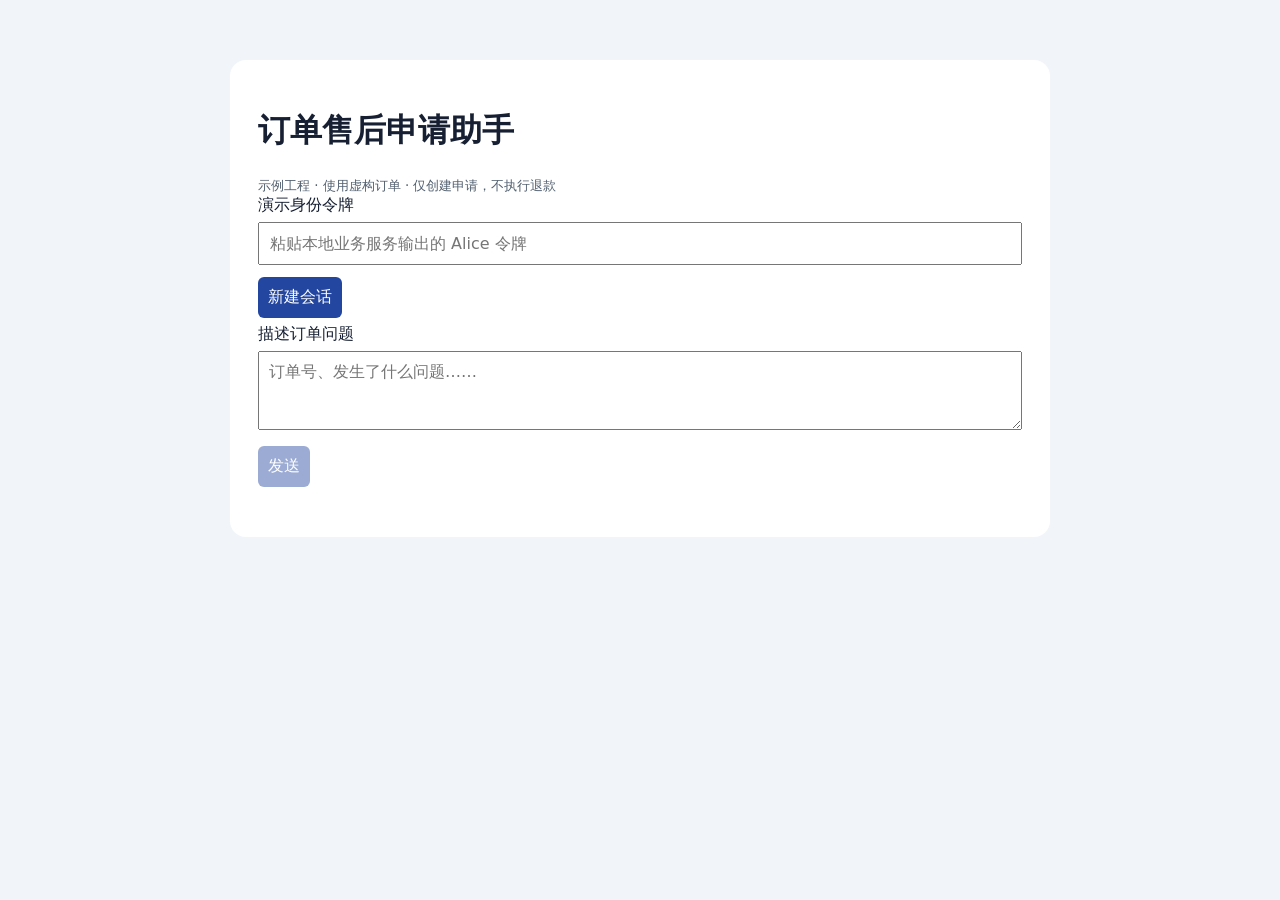
<file: server/internal/examples/workflow-submission/WORKFLOW/index.html>
<!doctype html><html lang="zh-CN"><meta charset="utf-8"><meta name="viewport" content="width=device-width,initial-scale=1">
<title>订单售后助手 · 示例提交</title>
<style>body{font:16px system-ui;background:#f1f5f9;color:#172033;max-width:820px;margin:40px auto;padding:20px}main{background:white;border-radius:16px;padding:28px}input,textarea,button{font:inherit;padding:10px;margin:6px 0;box-sizing:border-box}input,textarea{width:100%}button{background:#2346a0;color:white;border:0;border-radius:6px;cursor:pointer}button:disabled{opacity:.45}pre{white-space:pre-wrap;background:#f3f6fa;padding:16px}label{display:block}#messages{white-space:pre-wrap;line-height:1.8}small{color:#526070}</style>
<main><h1>订单售后申请助手</h1><small>示例工程 · 使用虚构订单 · 仅创建申请，不执行退款</small>
<label>演示身份令牌<input id="token" type="password" autocomplete="off" placeholder="粘贴本地业务服务输出的 Alice 令牌"></label>
<button id="start">新建会话</button><div id="messages" role="log" aria-live="polite"></div>
<label>描述订单问题<textarea id="message" rows="3" placeholder="订单号、发生了什么问题……"></textarea></label>
<button id="send" disabled>发送</button><pre id="draft" hidden></pre><button id="confirm" hidden>确认提交申请</button><p id="status" role="status"></p></main>
<script>
let session=null,draft=null,confirmKey=null,busy=false;
const el=id=>document.getElementById(id);
async function call(path,body,key){const r=await fetch(path,{method:'POST',headers:{'Content-Type':'application/json','Authorization':'Bearer '+el('token').value,...(key?{'Idempotency-Key':key}:{})},body:JSON.stringify(body)});const data=await r.json();if(!r.ok)throw Error(data.code||r.status);return data;}
function show(data){session=data.session_id;draft=data.draft;el('messages').textContent+='\n助手：'+data.message;el('status').textContent='状态：'+data.status+(data.ticket?' · 工单 '+data.ticket.ticket_id:'');el('draft').hidden=!draft;el('draft').textContent=draft?JSON.stringify(draft,null,2):'';el('confirm').hidden=!draft||!['awaiting_confirmation','unavailable'].includes(data.status);}
async function act(fn){if(busy)return;busy=true;for(const id of ['start','send','confirm'])el(id).disabled=true;try{await fn();}catch(e){el('status').textContent='操作未完成：'+e.message;}finally{busy=false;el('start').disabled=false;el('send').disabled=!session;el('confirm').disabled=false;}}
el('start').onclick=()=>act(async()=>{session=null;draft=null;confirmKey=null;el('messages').textContent='';el('draft').hidden=true;el('confirm').hidden=true;show(await call('/sessions',{}));});
el('send').onclick=()=>act(async()=>{const message=el('message').value;if(!message.trim())return;el('messages').textContent+='\n你：'+message;confirmKey=null;show(await call('/sessions/'+session+'/messages',{message}));el('message').value='';});
el('confirm').onclick=()=>act(async()=>{confirmKey=confirmKey||crypto.randomUUID();show(await call('/sessions/'+session+'/confirm',{draft_id:draft.draft_id},confirmKey));});
</script></html>
</file>
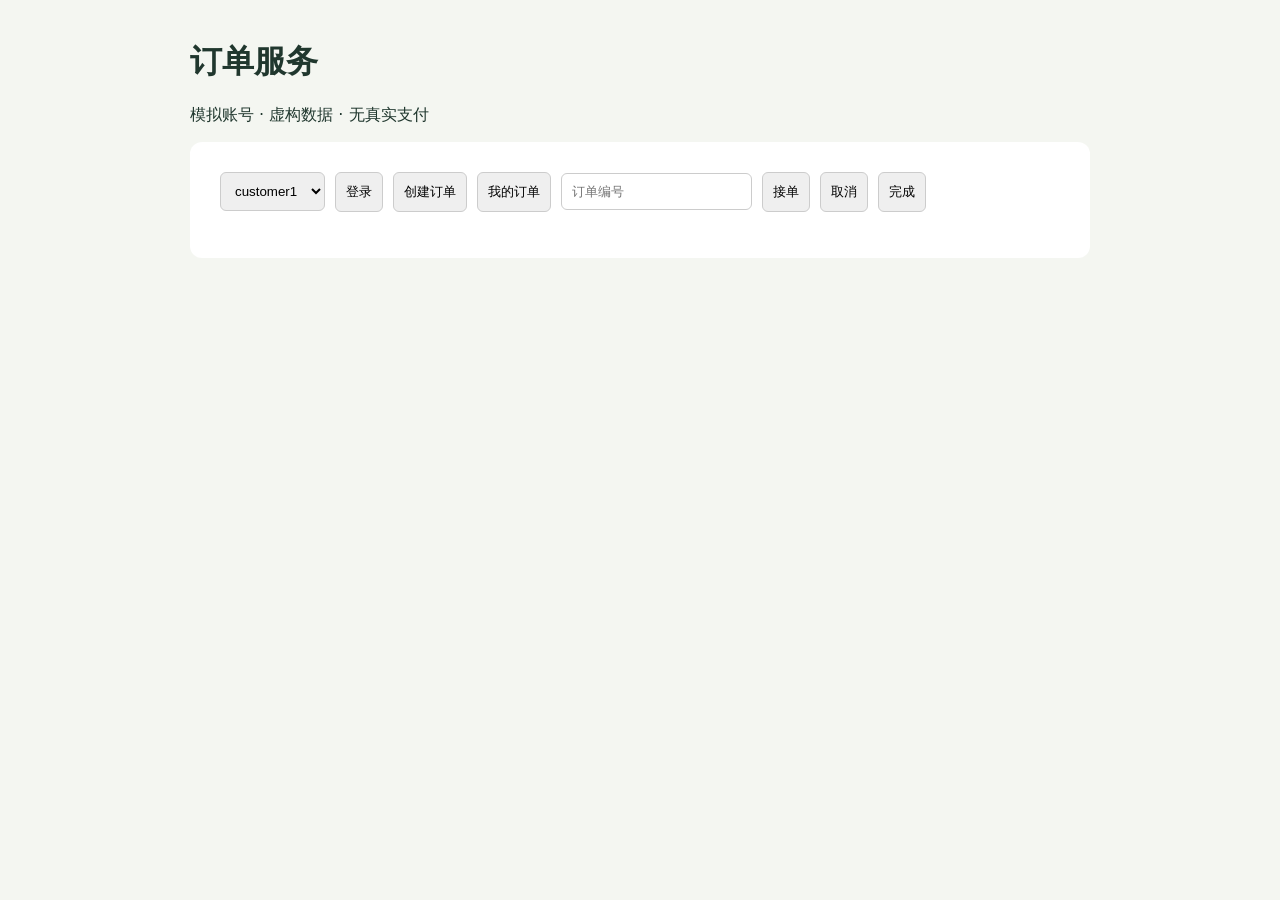
<file: candidate/tasks/ORDER/ORDER/order-application/src/main/resources/static/index.html>
<!doctype html><html lang="zh"><meta charset="utf-8"><title>订单服务 · 模拟平台</title><style>body{font:16px system-ui;max-width:900px;margin:40px auto;background:#f4f6f1;color:#20372e}button,select,input{padding:10px;margin:5px;border:1px solid #ccc;border-radius:6px}section{background:white;padding:25px;border-radius:12px}pre{white-space:pre-wrap}</style><h1>订单服务</h1><p>模拟账号 · 虚构数据 · 无真实支付</p><section><select id="account"><option>customer1</option><option>customer2</option><option>provider1</option><option>provider2</option></select><button id="login">登录</button><button id="create">创建订单</button><button id="list">我的订单</button><input id="order" placeholder="订单编号"><button data-action="accept">接单</button><button data-action="cancel">取消</button><button data-action="complete">完成</button><pre id="result"></pre></section><script>let token='';async function call(path,b,key){let r=await fetch(path,{method:b?'POST':'GET',headers:{'Content-Type':'application/json',Authorization:'Bearer '+token,'Idempotency-Key':key||crypto.randomUUID()},body:b?JSON.stringify(b):undefined});let raw=await r.json();let d=raw.code===0?raw.data:raw;document.getElementById('result').textContent=JSON.stringify(d,null,2);return d}document.getElementById('login').onclick=async()=>{token=(await call('/v1/demo-login',{account:document.getElementById('account').value})).token};document.getElementById('create').onclick=async()=>{document.getElementById('order').value=(await call('/v1/orders',{serviceId:'s1'})).id};document.getElementById('list').onclick=()=>call('/v1/orders');document.querySelectorAll('[data-action]').forEach(b=>b.onclick=()=>call('/v1/orders/'+document.getElementById('order').value+'/'+b.dataset.action,{}));</script></html>
</file>
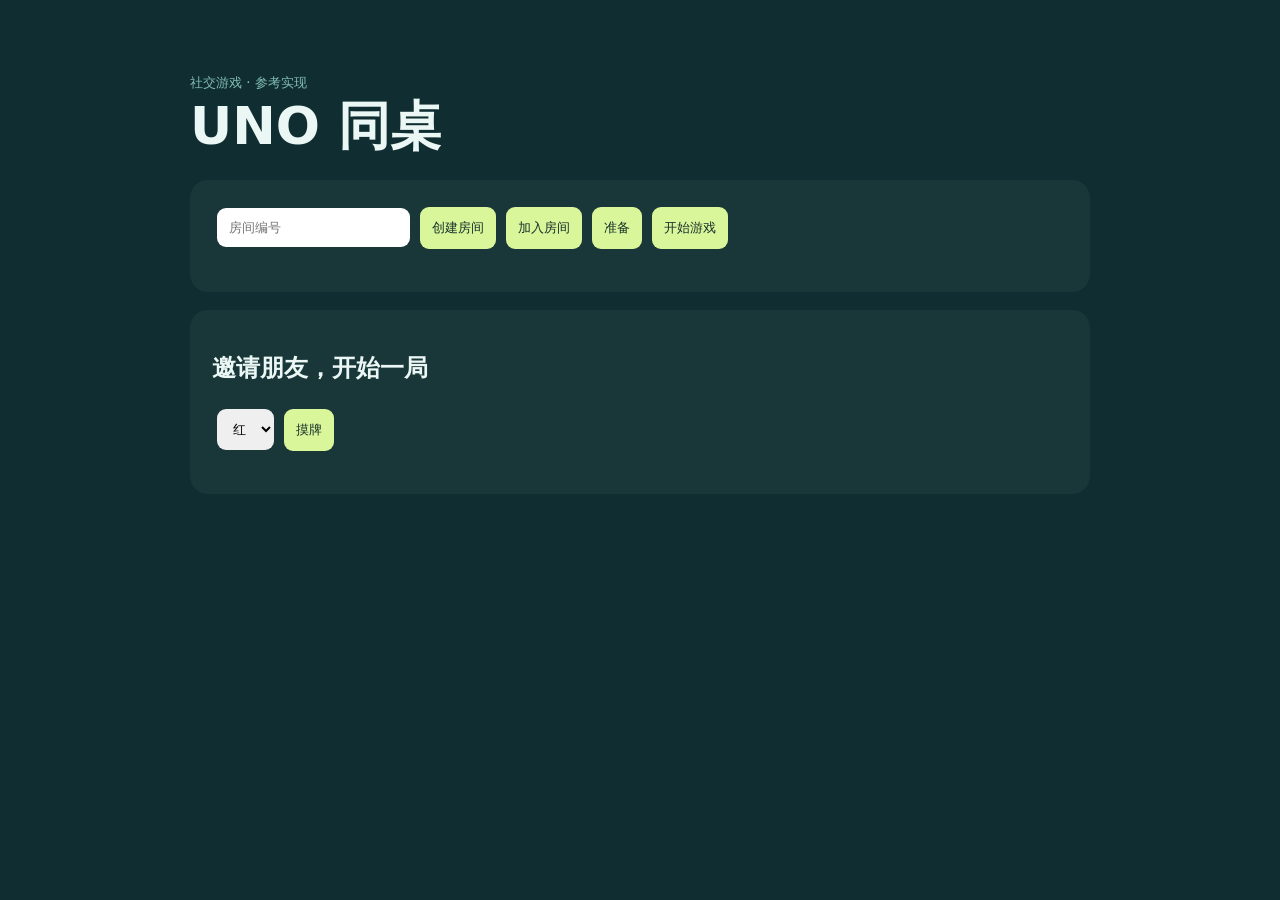
<file: references/game.html>
<!doctype html><html lang="zh"><meta charset="utf-8"><meta name="viewport" content="width=device-width,initial-scale=1"><title>UNO · 同桌</title><style>body{font:16px system-ui;background:#102e31;color:#eaf7f4;max-width:900px;margin:48px auto;padding:24px}h1{font-size:52px;margin:0}small{color:#83beb5}button,input,select{padding:12px;border:0;border-radius:9px;margin:5px}button{cursor:pointer;background:#daf69b;color:#16302a}#hand button{width:80px;height:115px;font-size:23px;color:white;background:#bc4343;border:3px solid #fff3}section{padding:22px;background:#ffffff0a;border-radius:18px;margin:18px 0}pre{white-space:pre-wrap}#error{color:#ffd399}</style><small>社交游戏 · 参考实现</small><h1>UNO 同桌</h1><section><input id="room" placeholder="房间编号"><button id="create">创建房间</button><button id="join">加入房间</button><button id="ready">准备</button><button id="start">开始游戏</button><p id="identity"></p></section><section><h2 id="status">邀请朋友，开始一局</h2><p id="players"></p><div id="top"></div><div id="hand"></div><select id="color"><option value="R">红</option><option value="Y">黄</option><option value="B">蓝</option><option value="G">绿</option></select><button id="draw">摸牌</button><p id="error"></p></section><script>
let session=JSON.parse(localStorage.getItem('uno')||'{}'),game;
const $=id=>document.getElementById(id);function persist(){localStorage.setItem('uno',JSON.stringify(session));$('room').value=session.roomId||'';$('identity').textContent=session.playerId?'我的座位 '+session.playerId:''}persist();
async function call(path,body){let r=await fetch(path,{method:body?'POST':'GET',headers:{'Content-Type':'application/json','Authorization':'Bearer '+(session.playerToken||'')},body:body?JSON.stringify(body):undefined});let d=await r.json();if(!r.ok)throw Error(d.code);return d}
function action(fn){return async()=>{try{$('error').textContent='';await fn()}catch(e){$('error').textContent=e.message}}}
$('create').onclick=action(async()=>{session=await call('/v1/rooms',{displayName:'玩家'});persist()});$('join').onclick=action(async()=>{session=await call('/v1/rooms/'+$('room').value+'/join',{displayName:'玩家'});persist()});$('ready').onclick=action(()=>call('/v1/rooms/'+session.roomId+'/ready',{ready:true,requestId:crypto.randomUUID()}));$('start').onclick=action(async()=>{game=await call('/v1/rooms/'+session.roomId+'/start',{requestId:crypto.randomUUID()});session.gameId=game.gameId;persist();render()});
async function move(type,cardId){game=await call('/v1/games/'+session.gameId+'/actions',{requestId:crypto.randomUUID(),expectedRevision:game.revision,type,cardId,chosenColor:$('color').value});render()}
$('draw').onclick=action(()=>move('DRAW'));
function render(){if(!game)return;$('status').textContent=game.winnerId?'胜者：'+game.winnerId:game.currentPlayerId===session.playerId?'轮到你出牌':'等待其他玩家';$('players').textContent=game.players.map(p=>p.playerId+' · '+p.count+'张').join(' / ');$('top').textContent='桌面：'+game.top.color+' '+game.top.value+' · 当前颜色 '+game.currentColor;$('hand').replaceChildren();for(let c of game.hand){let b=document.createElement('button');b.textContent=c.value;b.dataset.cardId=c.cardId;b.style.background=({R:'#bb4545',B:'#3b70b6',G:'#32826c',Y:'#ad872d',W:'#51466f'})[c.color];b.onclick=action(()=>move('PLAY',c.cardId));$('hand').append(b)}}
setInterval(async()=>{try{if(!session.gameId&&session.roomId){let r=await call('/v1/rooms/'+session.roomId);if(r.gameId){session.gameId=r.gameId;persist()}}if(session.gameId){game=await call('/v1/games/'+session.gameId);render()}}catch(e){}},800);
</script></html>
</file>
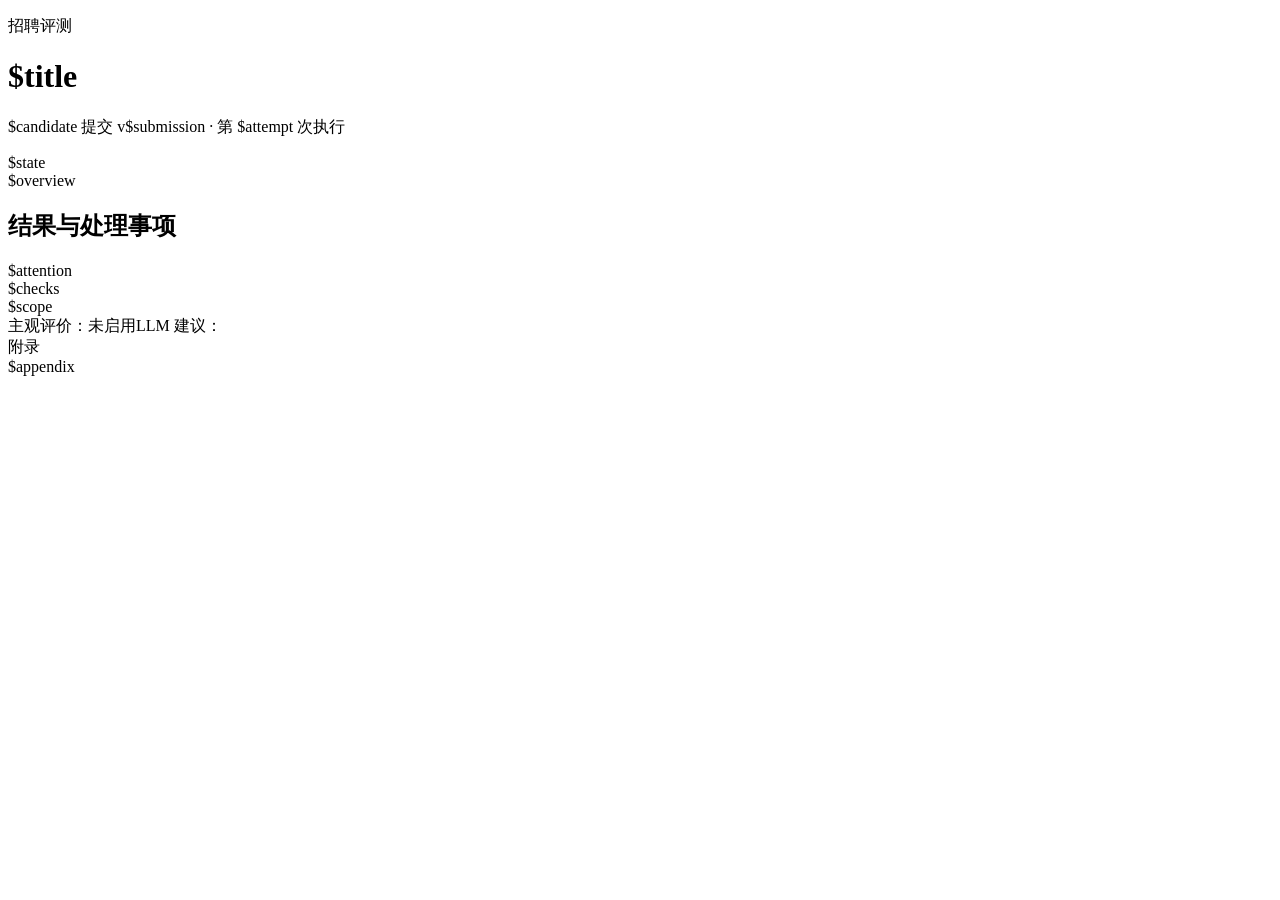
<file: server/assessment/templates/report.html>
<!doctype html>
<html lang="zh-CN">
<head>
  <meta charset="utf-8">
  <meta http-equiv="Content-Security-Policy" content="default-src 'none'; style-src 'unsafe-inline'; font-src 'none'; base-uri 'none'">
  <title>$title · $candidate</title>
  <style>$css</style>
</head>
<body>
  <header class="report-header">
    <div><p class="eyebrow">招聘评测</p><h1>$title</h1><p class="candidate">$candidate <span>提交 v$submission · 第 $attempt 次执行</span></p></div>
    <div class="report-state">$state</div>
  </header>
  <section class="overview">$overview</section>
  <section class="attention"><div class="section-title"><h2>结果与处理事项</h2></div>$attention</section>
  $checks
  <section class="scope">$scope</section>
  <div class="subjective"><span>主观评价：未启用</span><span>LLM 建议：<span class="blank-advice"></span></span></div>
  <section class="$appendix_class"><div class="appendix-label">附录</div>$appendix</section>
</body>
</html>
</file>
